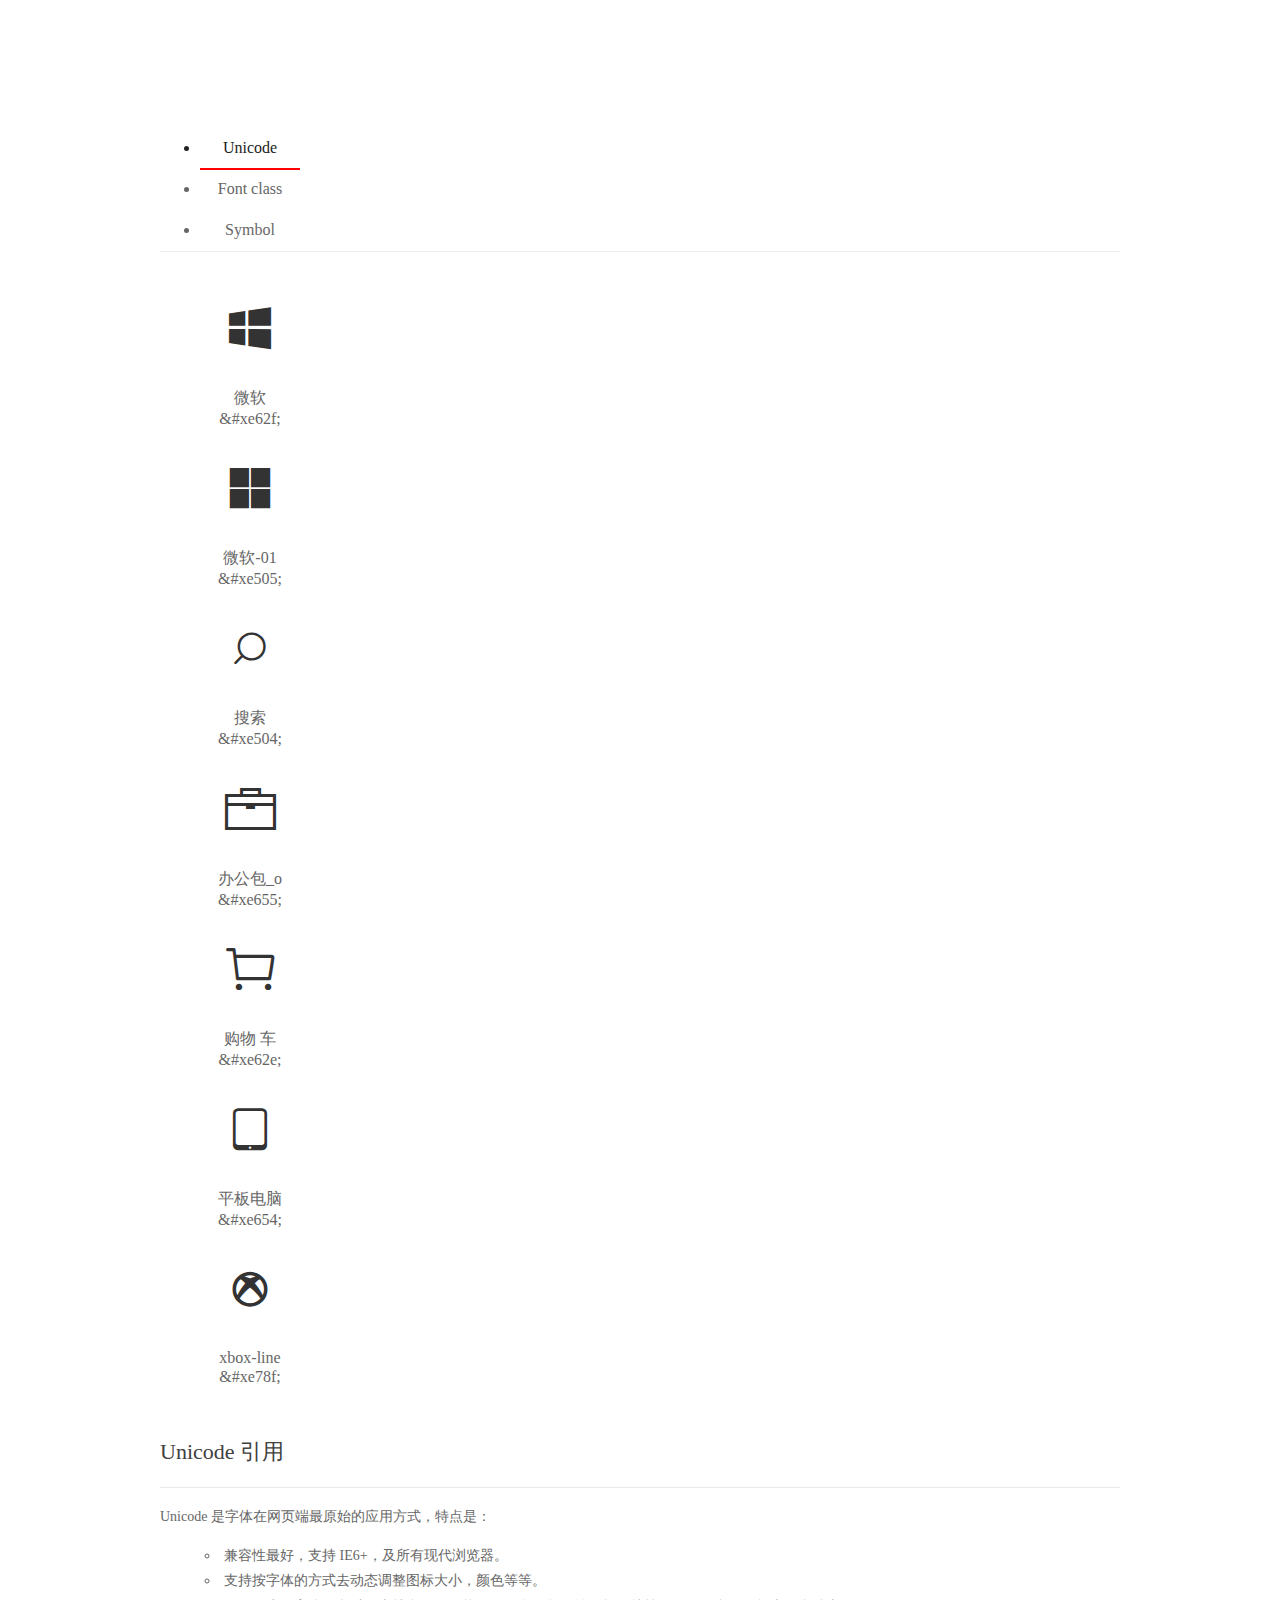
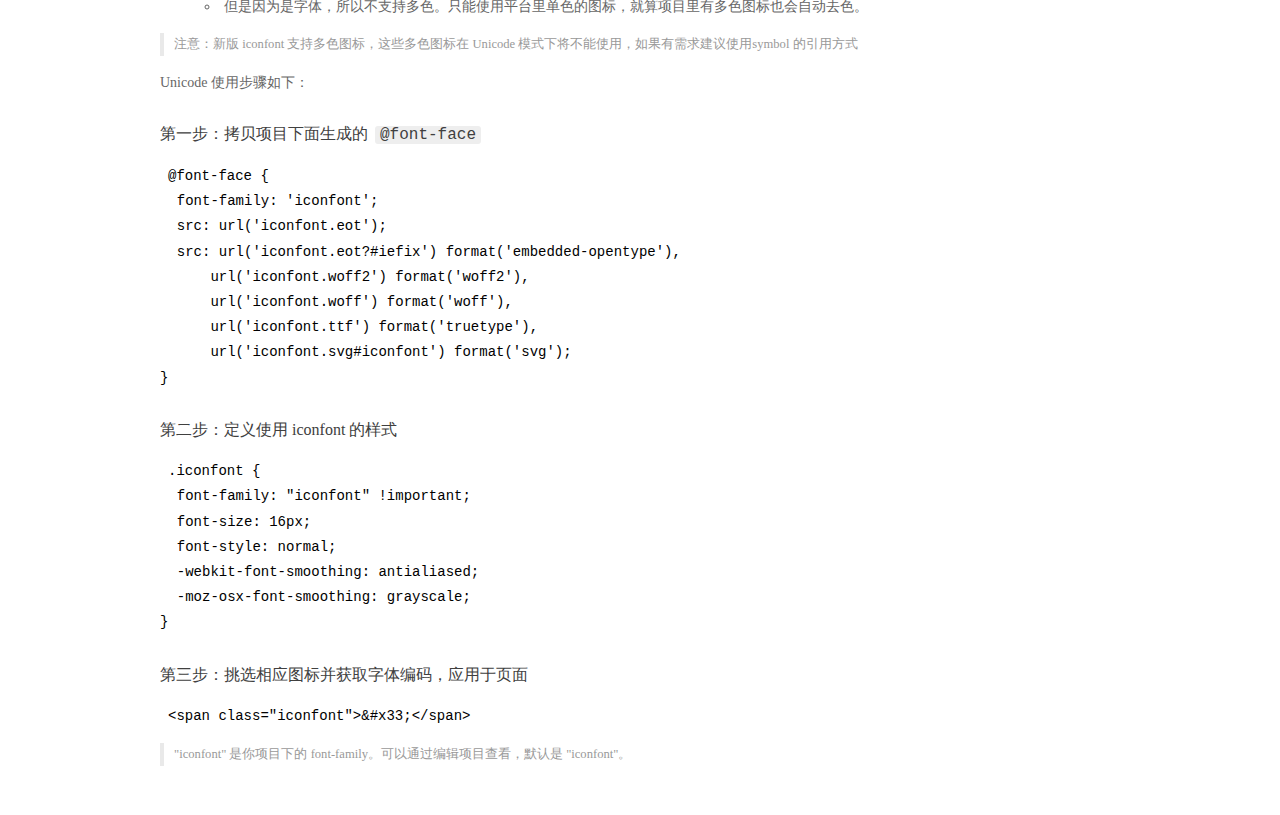
<file: fonts/demo_index.html>
<!DOCTYPE html>
<html>
<head>
  <meta charset="utf-8"/>
  <title>IconFont Demo</title>
  <link rel="shortcut icon" href="https://img.alicdn.com/tps/i4/TB1_oz6GVXXXXaFXpXXJDFnIXXX-64-64.ico" type="image/x-icon"/>
  <link rel="stylesheet" href="https://g.alicdn.com/thx/cube/1.3.2/cube.min.css">
  <link rel="stylesheet" href="demo.css">
  <link rel="stylesheet" href="iconfont.css">
  <script src="iconfont.js"></script>
  <!-- jQuery -->
  <script src="https://a1.alicdn.com/oss/uploads/2018/12/26/7bfddb60-08e8-11e9-9b04-53e73bb6408b.js"></script>
  <!-- 代码高亮 -->
  <script src="https://a1.alicdn.com/oss/uploads/2018/12/26/a3f714d0-08e6-11e9-8a15-ebf944d7534c.js"></script>
</head>
<body>
  <div class="main">
    <h1 class="logo"><a href="https://www.iconfont.cn/" title="iconfont 首页" target="_blank">&#xe86b;</a></h1>
    <div class="nav-tabs">
      <ul id="tabs" class="dib-box">
        <li class="dib active"><span>Unicode</span></li>
        <li class="dib"><span>Font class</span></li>
        <li class="dib"><span>Symbol</span></li>
      </ul>
      
    </div>
    <div class="tab-container">
      <div class="content unicode" style="display: block;">
          <ul class="icon_lists dib-box">
          
            <li class="dib">
              <span class="icon iconfont">&#xe62f;</span>
                <div class="name">微软</div>
                <div class="code-name">&amp;#xe62f;</div>
              </li>
          
            <li class="dib">
              <span class="icon iconfont">&#xe505;</span>
                <div class="name">微软-01</div>
                <div class="code-name">&amp;#xe505;</div>
              </li>
          
            <li class="dib">
              <span class="icon iconfont">&#xe504;</span>
                <div class="name">搜索</div>
                <div class="code-name">&amp;#xe504;</div>
              </li>
          
            <li class="dib">
              <span class="icon iconfont">&#xe655;</span>
                <div class="name">办公包_o</div>
                <div class="code-name">&amp;#xe655;</div>
              </li>
          
            <li class="dib">
              <span class="icon iconfont">&#xe62e;</span>
                <div class="name">购物 车</div>
                <div class="code-name">&amp;#xe62e;</div>
              </li>
          
            <li class="dib">
              <span class="icon iconfont">&#xe654;</span>
                <div class="name">平板电脑</div>
                <div class="code-name">&amp;#xe654;</div>
              </li>
          
            <li class="dib">
              <span class="icon iconfont">&#xe78f;</span>
                <div class="name">xbox-line</div>
                <div class="code-name">&amp;#xe78f;</div>
              </li>
          
          </ul>
          <div class="article markdown">
          <h2 id="unicode-">Unicode 引用</h2>
          <hr>

          <p>Unicode 是字体在网页端最原始的应用方式，特点是：</p>
          <ul>
            <li>兼容性最好，支持 IE6+，及所有现代浏览器。</li>
            <li>支持按字体的方式去动态调整图标大小，颜色等等。</li>
            <li>但是因为是字体，所以不支持多色。只能使用平台里单色的图标，就算项目里有多色图标也会自动去色。</li>
          </ul>
          <blockquote>
            <p>注意：新版 iconfont 支持多色图标，这些多色图标在 Unicode 模式下将不能使用，如果有需求建议使用symbol 的引用方式</p>
          </blockquote>
          <p>Unicode 使用步骤如下：</p>
          <h3 id="-font-face">第一步：拷贝项目下面生成的 <code>@font-face</code></h3>
<pre><code class="language-css"
>@font-face {
  font-family: 'iconfont';
  src: url('iconfont.eot');
  src: url('iconfont.eot?#iefix') format('embedded-opentype'),
      url('iconfont.woff2') format('woff2'),
      url('iconfont.woff') format('woff'),
      url('iconfont.ttf') format('truetype'),
      url('iconfont.svg#iconfont') format('svg');
}
</code></pre>
          <h3 id="-iconfont-">第二步：定义使用 iconfont 的样式</h3>
<pre><code class="language-css"
>.iconfont {
  font-family: "iconfont" !important;
  font-size: 16px;
  font-style: normal;
  -webkit-font-smoothing: antialiased;
  -moz-osx-font-smoothing: grayscale;
}
</code></pre>
          <h3 id="-">第三步：挑选相应图标并获取字体编码，应用于页面</h3>
<pre>
<code class="language-html"
>&lt;span class="iconfont"&gt;&amp;#x33;&lt;/span&gt;
</code></pre>
          <blockquote>
            <p>"iconfont" 是你项目下的 font-family。可以通过编辑项目查看，默认是 "iconfont"。</p>
          </blockquote>
          </div>
      </div>
      <div class="content font-class">
        <ul class="icon_lists dib-box">
          
          <li class="dib">
            <span class="icon iconfont icon-weiruan"></span>
            <div class="name">
              微软
            </div>
            <div class="code-name">.icon-weiruan
            </div>
          </li>
          
          <li class="dib">
            <span class="icon iconfont icon-weiruan-"></span>
            <div class="name">
              微软-01
            </div>
            <div class="code-name">.icon-weiruan-
            </div>
          </li>
          
          <li class="dib">
            <span class="icon iconfont icon-sousuo"></span>
            <div class="name">
              搜索
            </div>
            <div class="code-name">.icon-sousuo
            </div>
          </li>
          
          <li class="dib">
            <span class="icon iconfont icon-bangongbao_o"></span>
            <div class="name">
              办公包_o
            </div>
            <div class="code-name">.icon-bangongbao_o
            </div>
          </li>
          
          <li class="dib">
            <span class="icon iconfont icon-gouwuche"></span>
            <div class="name">
              购物 车
            </div>
            <div class="code-name">.icon-gouwuche
            </div>
          </li>
          
          <li class="dib">
            <span class="icon iconfont icon-pingbandiannao"></span>
            <div class="name">
              平板电脑
            </div>
            <div class="code-name">.icon-pingbandiannao
            </div>
          </li>
          
          <li class="dib">
            <span class="icon iconfont icon-xbox-line"></span>
            <div class="name">
              xbox-line
            </div>
            <div class="code-name">.icon-xbox-line
            </div>
          </li>
          
        </ul>
        <div class="article markdown">
        <h2 id="font-class-">font-class 引用</h2>
        <hr>

        <p>font-class 是 Unicode 使用方式的一种变种，主要是解决 Unicode 书写不直观，语意不明确的问题。</p>
        <p>与 Unicode 使用方式相比，具有如下特点：</p>
        <ul>
          <li>兼容性良好，支持 IE8+，及所有现代浏览器。</li>
          <li>相比于 Unicode 语意明确，书写更直观。可以很容易分辨这个 icon 是什么。</li>
          <li>因为使用 class 来定义图标，所以当要替换图标时，只需要修改 class 里面的 Unicode 引用。</li>
          <li>不过因为本质上还是使用的字体，所以多色图标还是不支持的。</li>
        </ul>
        <p>使用步骤如下：</p>
        <h3 id="-fontclass-">第一步：引入项目下面生成的 fontclass 代码：</h3>
<pre><code class="language-html">&lt;link rel="stylesheet" href="./iconfont.css"&gt;
</code></pre>
        <h3 id="-">第二步：挑选相应图标并获取类名，应用于页面：</h3>
<pre><code class="language-html">&lt;span class="iconfont icon-xxx"&gt;&lt;/span&gt;
</code></pre>
        <blockquote>
          <p>"
            iconfont" 是你项目下的 font-family。可以通过编辑项目查看，默认是 "iconfont"。</p>
        </blockquote>
      </div>
      </div>
      <div class="content symbol">
          <ul class="icon_lists dib-box">
          
            <li class="dib">
                <svg class="icon svg-icon" aria-hidden="true">
                  <use xlink:href="#icon-weiruan"></use>
                </svg>
                <div class="name">微软</div>
                <div class="code-name">#icon-weiruan</div>
            </li>
          
            <li class="dib">
                <svg class="icon svg-icon" aria-hidden="true">
                  <use xlink:href="#icon-weiruan-"></use>
                </svg>
                <div class="name">微软-01</div>
                <div class="code-name">#icon-weiruan-</div>
            </li>
          
            <li class="dib">
                <svg class="icon svg-icon" aria-hidden="true">
                  <use xlink:href="#icon-sousuo"></use>
                </svg>
                <div class="name">搜索</div>
                <div class="code-name">#icon-sousuo</div>
            </li>
          
            <li class="dib">
                <svg class="icon svg-icon" aria-hidden="true">
                  <use xlink:href="#icon-bangongbao_o"></use>
                </svg>
                <div class="name">办公包_o</div>
                <div class="code-name">#icon-bangongbao_o</div>
            </li>
          
            <li class="dib">
                <svg class="icon svg-icon" aria-hidden="true">
                  <use xlink:href="#icon-gouwuche"></use>
                </svg>
                <div class="name">购物 车</div>
                <div class="code-name">#icon-gouwuche</div>
            </li>
          
            <li class="dib">
                <svg class="icon svg-icon" aria-hidden="true">
                  <use xlink:href="#icon-pingbandiannao"></use>
                </svg>
                <div class="name">平板电脑</div>
                <div class="code-name">#icon-pingbandiannao</div>
            </li>
          
            <li class="dib">
                <svg class="icon svg-icon" aria-hidden="true">
                  <use xlink:href="#icon-xbox-line"></use>
                </svg>
                <div class="name">xbox-line</div>
                <div class="code-name">#icon-xbox-line</div>
            </li>
          
          </ul>
          <div class="article markdown">
          <h2 id="symbol-">Symbol 引用</h2>
          <hr>

          <p>这是一种全新的使用方式，应该说这才是未来的主流，也是平台目前推荐的用法。相关介绍可以参考这篇<a href="">文章</a>
            这种用法其实是做了一个 SVG 的集合，与另外两种相比具有如下特点：</p>
          <ul>
            <li>支持多色图标了，不再受单色限制。</li>
            <li>通过一些技巧，支持像字体那样，通过 <code>font-size</code>, <code>color</code> 来调整样式。</li>
            <li>兼容性较差，支持 IE9+，及现代浏览器。</li>
            <li>浏览器渲染 SVG 的性能一般，还不如 png。</li>
          </ul>
          <p>使用步骤如下：</p>
          <h3 id="-symbol-">第一步：引入项目下面生成的 symbol 代码：</h3>
<pre><code class="language-html">&lt;script src="./iconfont.js"&gt;&lt;/script&gt;
</code></pre>
          <h3 id="-css-">第二步：加入通用 CSS 代码（引入一次就行）：</h3>
<pre><code class="language-html">&lt;style&gt;
.icon {
  width: 1em;
  height: 1em;
  vertical-align: -0.15em;
  fill: currentColor;
  overflow: hidden;
}
&lt;/style&gt;
</code></pre>
          <h3 id="-">第三步：挑选相应图标并获取类名，应用于页面：</h3>
<pre><code class="language-html">&lt;svg class="icon" aria-hidden="true"&gt;
  &lt;use xlink:href="#icon-xxx"&gt;&lt;/use&gt;
&lt;/svg&gt;
</code></pre>
          </div>
      </div>

    </div>
  </div>
  <script>
  $(document).ready(function () {
      $('.tab-container .content:first').show()

      $('#tabs li').click(function (e) {
        var tabContent = $('.tab-container .content')
        var index = $(this).index()

        if ($(this).hasClass('active')) {
          return
        } else {
          $('#tabs li').removeClass('active')
          $(this).addClass('active')

          tabContent.hide().eq(index).fadeIn()
        }
      })
    })
  </script>
</body>
</html>
</file>
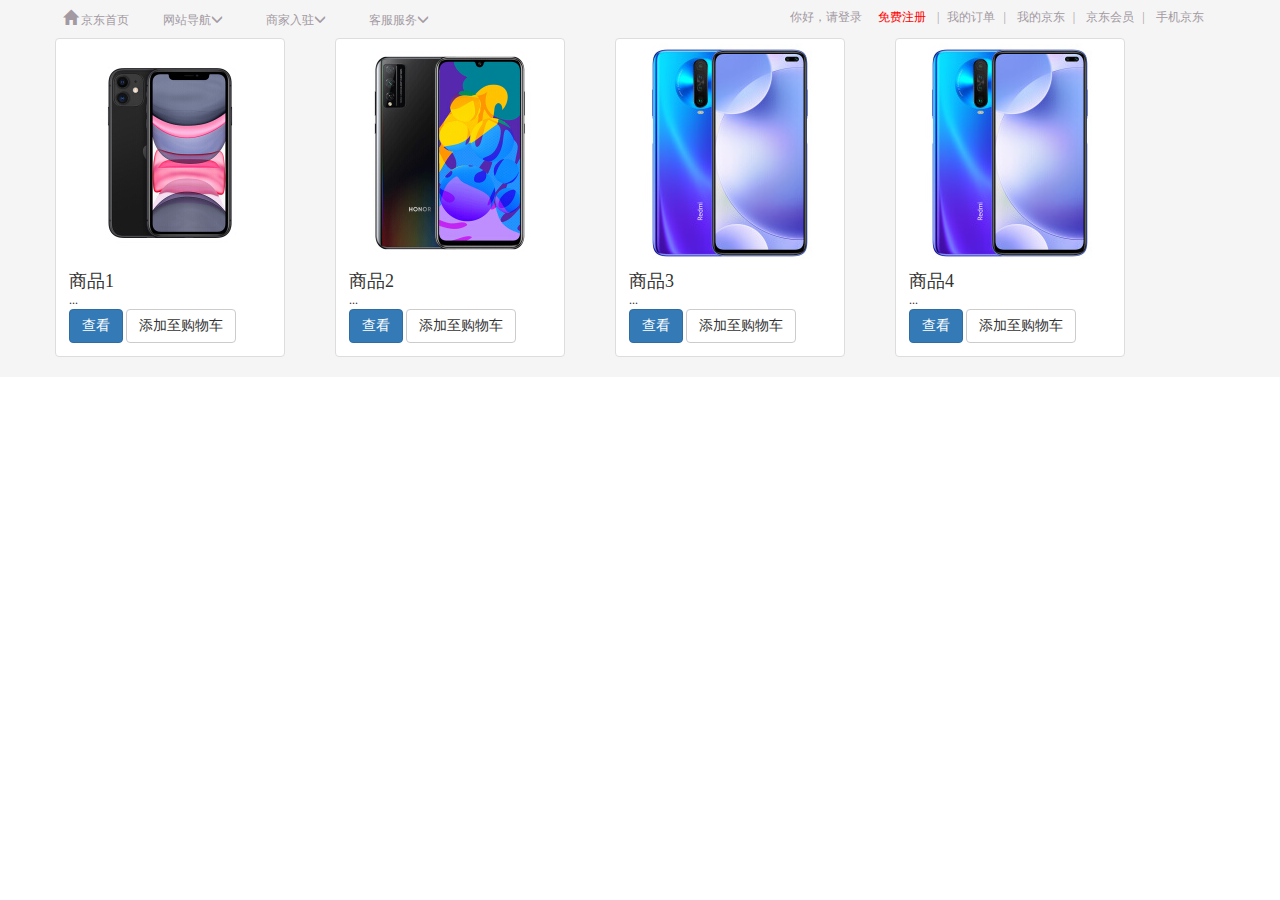
<file: html/second.html>
<!DOCTYPE html>
<html lang="en">
<head>
    <meta charset="UTF-8">
    <meta name="viewport" content="width=device-width, initial-scale=1.0">
    <title>商品</title>
    <link rel="stylesheet" href="../dist/css/bootstrap.min.css" />
      <script src="../js/jquery.1.11.3.js"></script>
      <script src="../dist/js/bootstrap.min.js"></script>
      <link rel="stylesheet" href="../fonts/iconfont.css" />
      <link rel="stylesheet" href="../css/reset.css" />
      <link rel="stylesheet" href="../css/index.css" />
      <link rel="stylesheet" href="../css/second.css" />
</head>
<body>
    <div class="nav_Wrap">
        <div class="nav">
           <div class="nav_left">
              <a class="glyphicon-home" href="#">
                 <span class="glyphicon glyphicon-home" id="glyphicon-home"></span>
                 <span>京东首页</span>
              </a>
              <a href="#">网站导航<span class="glyphicon glyphicon-menu-down"></span></a>
              <a href="#">商家入驻<span class="glyphicon glyphicon-menu-down"></span></a>
              <a href="#">客服服务<span class="glyphicon glyphicon-menu-down"></span></a>
           </div>
           <div class="nav_right">
              <span>你好，请登录</span>
              <a href="#">免费注册</a>
              |<a href="">我的订单</a>|
             <a href="">我的京东</a>|
             <a href="">京东会员</a>|
             <a href="">手机京东</a>
           </div>
        </div>
        <!-- <div class="content">
            
        </div> -->
        <div class="row clean">
            <div class="col-sm-6 col-md-4">
              <div class="thumbnail">
                <img src="../img/1.jpg" alt="...">
                <div class="caption">
                  <h4>商品1</h4>
                  <p>...</p>
                  <p><a href="#" class="btn btn-primary" role="button">查看</a> <a href="#" class="btn btn-default" role="button">添加至购物车</a></p>
                </div>
              </div>
              <div class="thumbnail">
                <img src="../img/2.jpg" alt="...">
                <div class="caption">
                    <h4>商品2</h4>
                  <p>...</p>
                  <p><a href="#" class="btn btn-primary" role="button">查看</a> <a href="#" class="btn btn-default" role="button">添加至购物车</a></p>
                </div>
              </div>
              <div class="thumbnail">
                <img src="../img/3.jpg" alt="...">
                <div class="caption">
                    <h4>商品3</h4>
                  <p>...</p>
                  <p><a href="#" class="btn btn-primary" role="button">查看</a> <a href="#" class="btn btn-default" role="button">添加至购物车</a></p>
                </div>
              </div>
              <div class="thumbnail">
                <img src="../img/3.jpg" alt="...">
                <div class="caption">
                    <h4>商品4</h4>
                  <p>...</p>
                  <p><a href="#" class="btn btn-primary" role="button">查看</a> <a href="#" class="btn btn-default" role="button">添加至购物车</a></p>
                </div>
              </div>
            </div>
          </div> 
</body>
</html>
</file>
<file: fonts/demo.css>
/* Logo 字体 */
@font-face {
  font-family: "iconfont logo";
  src: url('https://at.alicdn.com/t/font_985780_km7mi63cihi.eot?t=1545807318834');
  src: url('https://at.alicdn.com/t/font_985780_km7mi63cihi.eot?t=1545807318834#iefix') format('embedded-opentype'),
    url('https://at.alicdn.com/t/font_985780_km7mi63cihi.woff?t=1545807318834') format('woff'),
    url('https://at.alicdn.com/t/font_985780_km7mi63cihi.ttf?t=1545807318834') format('truetype'),
    url('https://at.alicdn.com/t/font_985780_km7mi63cihi.svg?t=1545807318834#iconfont') format('svg');
}

.logo {
  font-family: "iconfont logo";
  font-size: 160px;
  font-style: normal;
  -webkit-font-smoothing: antialiased;
  -moz-osx-font-smoothing: grayscale;
}

/* tabs */
.nav-tabs {
  position: relative;
}

.nav-tabs .nav-more {
  position: absolute;
  right: 0;
  bottom: 0;
  height: 42px;
  line-height: 42px;
  color: #666;
}

#tabs {
  border-bottom: 1px solid #eee;
}

#tabs li {
  cursor: pointer;
  width: 100px;
  height: 40px;
  line-height: 40px;
  text-align: center;
  font-size: 16px;
  border-bottom: 2px solid transparent;
  position: relative;
  z-index: 1;
  margin-bottom: -1px;
  color: #666;
}


#tabs .active {
  border-bottom-color: #f00;
  color: #222;
}

.tab-container .content {
  display: none;
}

/* 页面布局 */
.main {
  padding: 30px 100px;
  width: 960px;
  margin: 0 auto;
}

.main .logo {
  color: #333;
  text-align: left;
  margin-bottom: 30px;
  line-height: 1;
  height: 110px;
  margin-top: -50px;
  overflow: hidden;
  *zoom: 1;
}

.main .logo a {
  font-size: 160px;
  color: #333;
}

.helps {
  margin-top: 40px;
}

.helps pre {
  padding: 20px;
  margin: 10px 0;
  border: solid 1px #e7e1cd;
  background-color: #fffdef;
  overflow: auto;
}

.icon_lists {
  width: 100% !important;
  overflow: hidden;
  *zoom: 1;
}

.icon_lists li {
  width: 100px;
  margin-bottom: 10px;
  margin-right: 20px;
  text-align: center;
  list-style: none !important;
  cursor: default;
}

.icon_lists li .code-name {
  line-height: 1.2;
}

.icon_lists .icon {
  display: block;
  height: 100px;
  line-height: 100px;
  font-size: 42px;
  margin: 10px auto;
  color: #333;
  -webkit-transition: font-size 0.25s linear, width 0.25s linear;
  -moz-transition: font-size 0.25s linear, width 0.25s linear;
  transition: font-size 0.25s linear, width 0.25s linear;
}

.icon_lists .icon:hover {
  font-size: 100px;
}

.icon_lists .svg-icon {
  /* 通过设置 font-size 来改变图标大小 */
  width: 1em;
  /* 图标和文字相邻时，垂直对齐 */
  vertical-align: -0.15em;
  /* 通过设置 color 来改变 SVG 的颜色/fill */
  fill: currentColor;
  /* path 和 stroke 溢出 viewBox 部分在 IE 下会显示
      normalize.css 中也包含这行 */
  overflow: hidden;
}

.icon_lists li .name,
.icon_lists li .code-name {
  color: #666;
}

/* markdown 样式 */
.markdown {
  color: #666;
  font-size: 14px;
  line-height: 1.8;
}

.highlight {
  line-height: 1.5;
}

.markdown img {
  vertical-align: middle;
  max-width: 100%;
}

.markdown h1 {
  color: #404040;
  font-weight: 500;
  line-height: 40px;
  margin-bottom: 24px;
}

.markdown h2,
.markdown h3,
.markdown h4,
.markdown h5,
.markdown h6 {
  color: #404040;
  margin: 1.6em 0 0.6em 0;
  font-weight: 500;
  clear: both;
}

.markdown h1 {
  font-size: 28px;
}

.markdown h2 {
  font-size: 22px;
}

.markdown h3 {
  font-size: 16px;
}

.markdown h4 {
  font-size: 14px;
}

.markdown h5 {
  font-size: 12px;
}

.markdown h6 {
  font-size: 12px;
}

.markdown hr {
  height: 1px;
  border: 0;
  background: #e9e9e9;
  margin: 16px 0;
  clear: both;
}

.markdown p {
  margin: 1em 0;
}

.markdown>p,
.markdown>blockquote,
.markdown>.highlight,
.markdown>ol,
.markdown>ul {
  width: 80%;
}

.markdown ul>li {
  list-style: circle;
}

.markdown>ul li,
.markdown blockquote ul>li {
  margin-left: 20px;
  padding-left: 4px;
}

.markdown>ul li p,
.markdown>ol li p {
  margin: 0.6em 0;
}

.markdown ol>li {
  list-style: decimal;
}

.markdown>ol li,
.markdown blockquote ol>li {
  margin-left: 20px;
  padding-left: 4px;
}

.markdown code {
  margin: 0 3px;
  padding: 0 5px;
  background: #eee;
  border-radius: 3px;
}

.markdown strong,
.markdown b {
  font-weight: 600;
}

.markdown>table {
  border-collapse: collapse;
  border-spacing: 0px;
  empty-cells: show;
  border: 1px solid #e9e9e9;
  width: 95%;
  margin-bottom: 24px;
}

.markdown>table th {
  white-space: nowrap;
  color: #333;
  font-weight: 600;
}

.markdown>table th,
.markdown>table td {
  border: 1px solid #e9e9e9;
  padding: 8px 16px;
  text-align: left;
}

.markdown>table th {
  background: #F7F7F7;
}

.markdown blockquote {
  font-size: 90%;
  color: #999;
  border-left: 4px solid #e9e9e9;
  padding-left: 0.8em;
  margin: 1em 0;
}

.markdown blockquote p {
  margin: 0;
}

.markdown .anchor {
  opacity: 0;
  transition: opacity 0.3s ease;
  margin-left: 8px;
}

.markdown .waiting {
  color: #ccc;
}

.markdown h1:hover .anchor,
.markdown h2:hover .anchor,
.markdown h3:hover .anchor,
.markdown h4:hover .anchor,
.markdown h5:hover .anchor,
.markdown h6:hover .anchor {
  opacity: 1;
  display: inline-block;
}

.markdown>br,
.markdown>p>br {
  clear: both;
}


.hljs {
  display: block;
  background: white;
  padding: 0.5em;
  color: #333333;
  overflow-x: auto;
}

.hljs-comment,
.hljs-meta {
  color: #969896;
}

.hljs-string,
.hljs-variable,
.hljs-template-variable,
.hljs-strong,
.hljs-emphasis,
.hljs-quote {
  color: #df5000;
}

.hljs-keyword,
.hljs-selector-tag,
.hljs-type {
  color: #a71d5d;
}

.hljs-literal,
.hljs-symbol,
.hljs-bullet,
.hljs-attribute {
  color: #0086b3;
}

.hljs-section,
.hljs-name {
  color: #63a35c;
}

.hljs-tag {
  color: #333333;
}

.hljs-title,
.hljs-attr,
.hljs-selector-id,
.hljs-selector-class,
.hljs-selector-attr,
.hljs-selector-pseudo {
  color: #795da3;
}

.hljs-addition {
  color: #55a532;
  background-color: #eaffea;
}

.hljs-deletion {
  color: #bd2c00;
  background-color: #ffecec;
}

.hljs-link {
  text-decoration: underline;
}

/* 代码高亮 */
/* PrismJS 1.15.0
https://prismjs.com/download.html#themes=prism&languages=markup+css+clike+javascript */
/**
 * prism.js default theme for JavaScript, CSS and HTML
 * Based on dabblet (http://dabblet.com)
 * @author Lea Verou
 */
code[class*="language-"],
pre[class*="language-"] {
  color: black;
  background: none;
  text-shadow: 0 1px white;
  font-family: Consolas, Monaco, 'Andale Mono', 'Ubuntu Mono', monospace;
  text-align: left;
  white-space: pre;
  word-spacing: normal;
  word-break: normal;
  word-wrap: normal;
  line-height: 1.5;

  -moz-tab-size: 4;
  -o-tab-size: 4;
  tab-size: 4;

  -webkit-hyphens: none;
  -moz-hyphens: none;
  -ms-hyphens: none;
  hyphens: none;
}

pre[class*="language-"]::-moz-selection,
pre[class*="language-"] ::-moz-selection,
code[class*="language-"]::-moz-selection,
code[class*="language-"] ::-moz-selection {
  text-shadow: none;
  background: #b3d4fc;
}

pre[class*="language-"]::selection,
pre[class*="language-"] ::selection,
code[class*="language-"]::selection,
code[class*="language-"] ::selection {
  text-shadow: none;
  background: #b3d4fc;
}

@media print {

  code[class*="language-"],
  pre[class*="language-"] {
    text-shadow: none;
  }
}

/* Code blocks */
pre[class*="language-"] {
  padding: 1em;
  margin: .5em 0;
  overflow: auto;
}

:not(pre)>code[class*="language-"],
pre[class*="language-"] {
  background: #f5f2f0;
}

/* Inline code */
:not(pre)>code[class*="language-"] {
  padding: .1em;
  border-radius: .3em;
  white-space: normal;
}

.token.comment,
.token.prolog,
.token.doctype,
.token.cdata {
  color: slategray;
}

.token.punctuation {
  color: #999;
}

.namespace {
  opacity: .7;
}

.token.property,
.token.tag,
.token.boolean,
.token.number,
.token.constant,
.token.symbol,
.token.deleted {
  color: #905;
}

.token.selector,
.token.attr-name,
.token.string,
.token.char,
.token.builtin,
.token.inserted {
  color: #690;
}

.token.operator,
.token.entity,
.token.url,
.language-css .token.string,
.style .token.string {
  color: #9a6e3a;
  background: hsla(0, 0%, 100%, .5);
}

.token.atrule,
.token.attr-value,
.token.keyword {
  color: #07a;
}

.token.function,
.token.class-name {
  color: #DD4A68;
}

.token.regex,
.token.important,
.token.variable {
  color: #e90;
}

.token.important,
.token.bold {
  font-weight: bold;
}

.token.italic {
  font-style: italic;
}

.token.entity {
  cursor: help;
}
</file>
<file: fonts/iconfont.css>
@font-face {font-family: "iconfont";
  src: url('iconfont.eot?t=1600413378551'); /* IE9 */
  src: url('iconfont.eot?t=1600413378551#iefix') format('embedded-opentype'), /* IE6-IE8 */
  url('[data-uri]') format('woff2'),
  url('iconfont.woff?t=1600413378551') format('woff'),
  url('iconfont.ttf?t=1600413378551') format('truetype'), /* chrome, firefox, opera, Safari, Android, iOS 4.2+ */
  url('iconfont.svg?t=1600413378551#iconfont') format('svg'); /* iOS 4.1- */
}

.iconfont {
  font-family: "iconfont" !important;
  font-size: 16px;
  font-style: normal;
  -webkit-font-smoothing: antialiased;
  -moz-osx-font-smoothing: grayscale;
}

.icon-weiruan:before {
  content: "\e62f";
}

.icon-weiruan-:before {
  content: "\e505";
}

.icon-sousuo:before {
  content: "\e504";
}

.icon-bangongbao_o:before {
  content: "\e655";
}

.icon-gouwuche:before {
  content: "\e62e";
}

.icon-pingbandiannao:before {
  content: "\e654";
}

.icon-xbox-line:before {
  content: "\e78f";
}
</file>
<file: css/index.css>
.nav_Wrap {
    background-color: #f5f5f5;
}
.nav {
    width: 1200px;
    height: 35px;
    background-color: #f5f5f5;
    margin: auto;
    color: #a399a3;
}

#glyphicon-home {
    font-size: 15px;
    line-height: 35px;
}

/* .glyphicon-home:hover{
    color: orangered;
} */
.nav_left {
    float: left;
}

.nav_left a {
    text-decoration: none;
    display: inline-block;
    width: 100px;
    line-height: 35px;
    text-align: center;
    color: #a399a3;
}

.nav_left a:hover {
    color: red;
    background-color: white;
}

.nav_right {
    float: right;
    width: 450px;
    height: 35px;
    line-height: 35px;
    /* background-color: wheat; */
}

.nav_right a {
    text-decoration: none;
    display: inline-block;
    padding-left: 8px;
    padding-right: 8px;
    color: #a399a3;
}

.nav_right :first-child {
    display: inline-block;
    margin-right: 5px;
}

.nav_right a:nth-child(2) {
    color: red;
}

.content {
    width: 1200px;
    margin: auto;
    /* background-color: violet; */
}

.content img:first-child {
    width: 175px;
    float: left;
    margin-left: -400px;
    margin-top: 20px;

}

.search_box {
    width: 430px;
    height: 37px;
    background-color: #c91623;
    float: right;
    margin-right: 30px;
    margin-top: 45px;
}

.search {
    width: 355px;
    height: 32px;
    background-color: white;
    margin-top: 2px;
    margin-left: 3px;
}

.search_btn {
    color: white;
    font-size: 18px;
    margin: auto;
    width: 60px;
    height: 33px;
}

.search_Tips {
    width: 1200px;
    height: 60px;
    background-color: #fffdee;
    border: 1px solid #edd28b;
    margin-top: 50px;
    float: left;
}

#glyphicon-alert {
    font-size: 18px;
    color: #ffcc00;
    line-height: 60px;
    margin-left: 27px;
    margin-right: 15px;
}

.search_Tips_text {
    font-size: 15px;
    color: #ff7700;
}

.search_Tips_login {
    background-color: #e2383b;
    color: rgb(230, 223, 223);
    width: 90px;
    height: 32px;
    font-size: 15px;
    margin-left: 15px;
    border-radius: 3px;
}

.fillter_bar {
    width: 1200px;
    height: 45px;
    float: left;
}

.fillter_bar_title {
    height: 45px;
    display: inline-block;
    line-height: 45px;
    font-size: 20px;
    color: #e2383b;
    font-weight: 600;
    text-align: center;
    border-bottom: 3px solid #e2383b;
    /* background-color: rebeccapurple; */
}

/* .fillter_bar_title_l{
    margin-left: 20px;
} */
.title_Address_n {
    float: right;
    line-height: 45px;
    font-size: 10px;
}

.title_Address {
    float: right;
    width: 180px;
    height: 31px;
    border: 1px solid #cecbce;
    margin-top: 7px;
    line-height: 31px;
    text-indent: 5px;
}

.Cart_box {
    width: 1200px;
    height: 415px;
    float: left;
    /* background-color: palevioletred; */
}

.Cart_box_title {
    width: 1200px;
    height: 56px;
    background-color: #f3f3f3;
    border-bottom: 3px solid #aaaaaa;
}

#shop_all {
    margin-top: 20px;
    margin-left: 15px;
}

.wrap_Space {
    width: 50px;
    margin-left: 60px;
    display: inline-block;
}

/* .shop_box {
    width: 1200px;
    height: 205px;
    float: left;
    background-color: rebeccapurple;
} */

#shop_check {
    margin-top: 30px;
    margin-left: 15px;
    float: left;
}

.shop_box_l {
    width: 600px;
    height: 205px;
    float: left;
    background-color: red;
}

.shop_box_l img {
    width: 100px;
    float: left;
    margin-top: 25px;
    margin-left: 15px;
}

.shop_box_l span:nth-child(3) {
    margin-top: 25px;
    margin-left: 10px;
    float: left;
    display: block;
    width: 200px;
    height: 50px;
    background-color: yellowgreen;
}

.shop_box_l span:nth-child(4) {
    float: left;
    display: block;
    width: 500px;
    margin-left: 50px;
    margin-top: 10px;
    /* background-color: turquoise; */
}

.shop_box_l span:nth-child(5) {
    float: left;
    display: block;
    width: 500px;
    margin-left: 50px;
    /* background-color: turquoise; */
}

.shop_box_r {
    width: 600px;
    height: 205px;
    float: left;
    /* background-color: yellowgreen; */
}

.shop_box_r>span:first-child {
    margin-top: 25px;
    float: left;
    display: block;
}

.shop_box_Num {
    width: 95px;
    height: 25px;
    float: left;
    margin-top: 25px;
    margin-left: 50px;
    background-color: snow;
    border: 1px solid slategray;
}
.shop_box_Num span:first-child{
    display: inline-block;
    background-color: snow;
    width: 17px;
    height: 20px;
    text-align: center;
    cursor: pointer;
}
.shop_box_Num span:last-child{
    display: inline-block;
    background-color: snow;
    width: 17px;
    height: 20px;
    text-align: center;
    cursor: pointer;
}
.shop_box_Num input {
    width: 48px;
    height: 22px;
    /* background-color: steelblue; */
}
</file>
<file: css/second.css>
.nav_Wrap {
    background-color: #f5f5f5;
}

.nav {
    width: 1200px;
    height: 35px;
    background-color: #f5f5f5;
    margin: auto;
    color: #a399a3;
}

#glyphicon-home {
    font-size: 15px;
    line-height: 35px;
}

/* .glyphicon-home:hover{
    color: orangered;
} */
.nav_left {
    float: left;
}

.nav_left a {
    text-decoration: none;
    display: inline-block;
    width: 100px;
    line-height: 35px;
    text-align: center;
    color: #a399a3;
}

.nav_left a:hover {
    color: red;
    background-color: white;
}

.nav_right {
    float: right;
    width: 450px;
    height: 35px;
    line-height: 35px;
    /* background-color: wheat; */
}

.nav_right a {
    text-decoration: none;
    display: inline-block;
    padding-left: 8px;
    padding-right: 8px;
    color: #a399a3;
}

.nav_right :first-child {
    display: inline-block;
    margin-right: 5px;
}

.nav_right a:nth-child(2) {
    color: red;
}

.thumbnail {
    float: left;
}

.row {
    width: 1200px;
    margin: auto;
}

.col-sm-6 {
    width: 1200px;
}

.thumbnail {
    margin-right: 50px;
}
</file>
